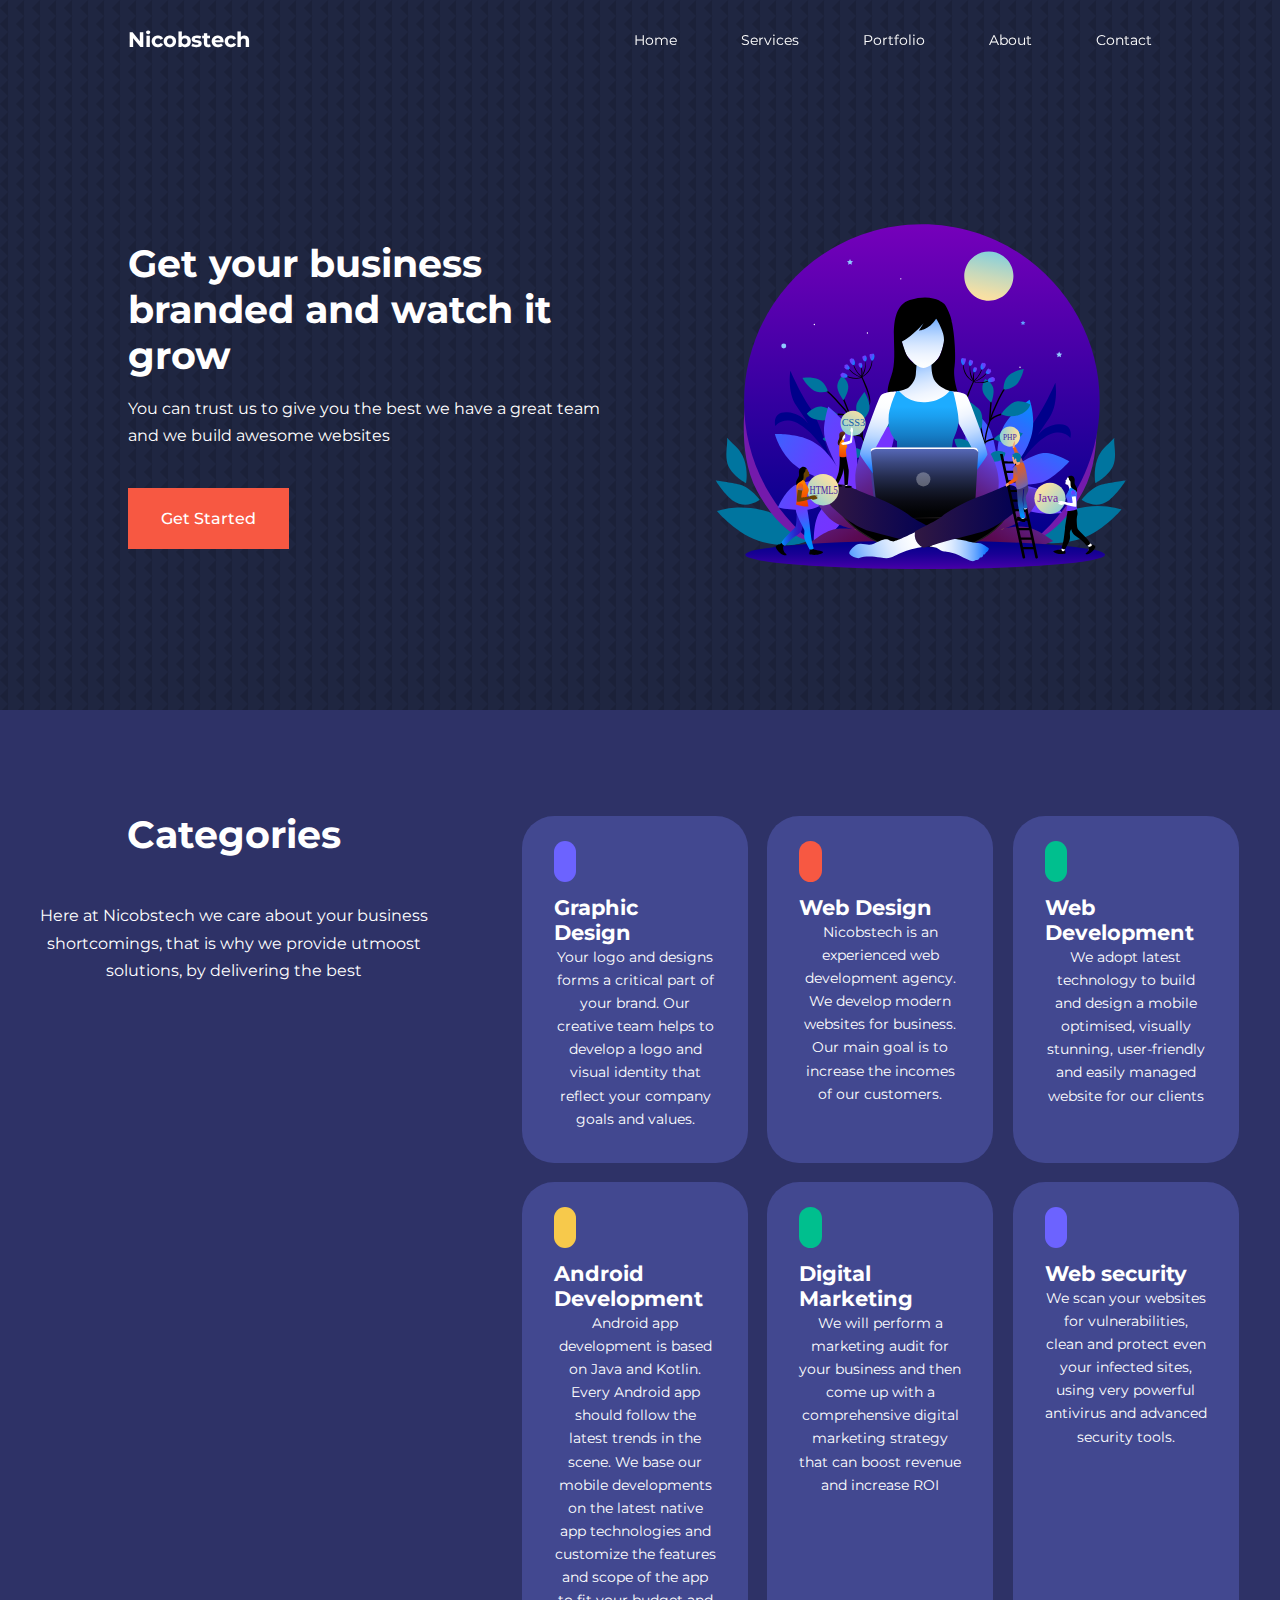
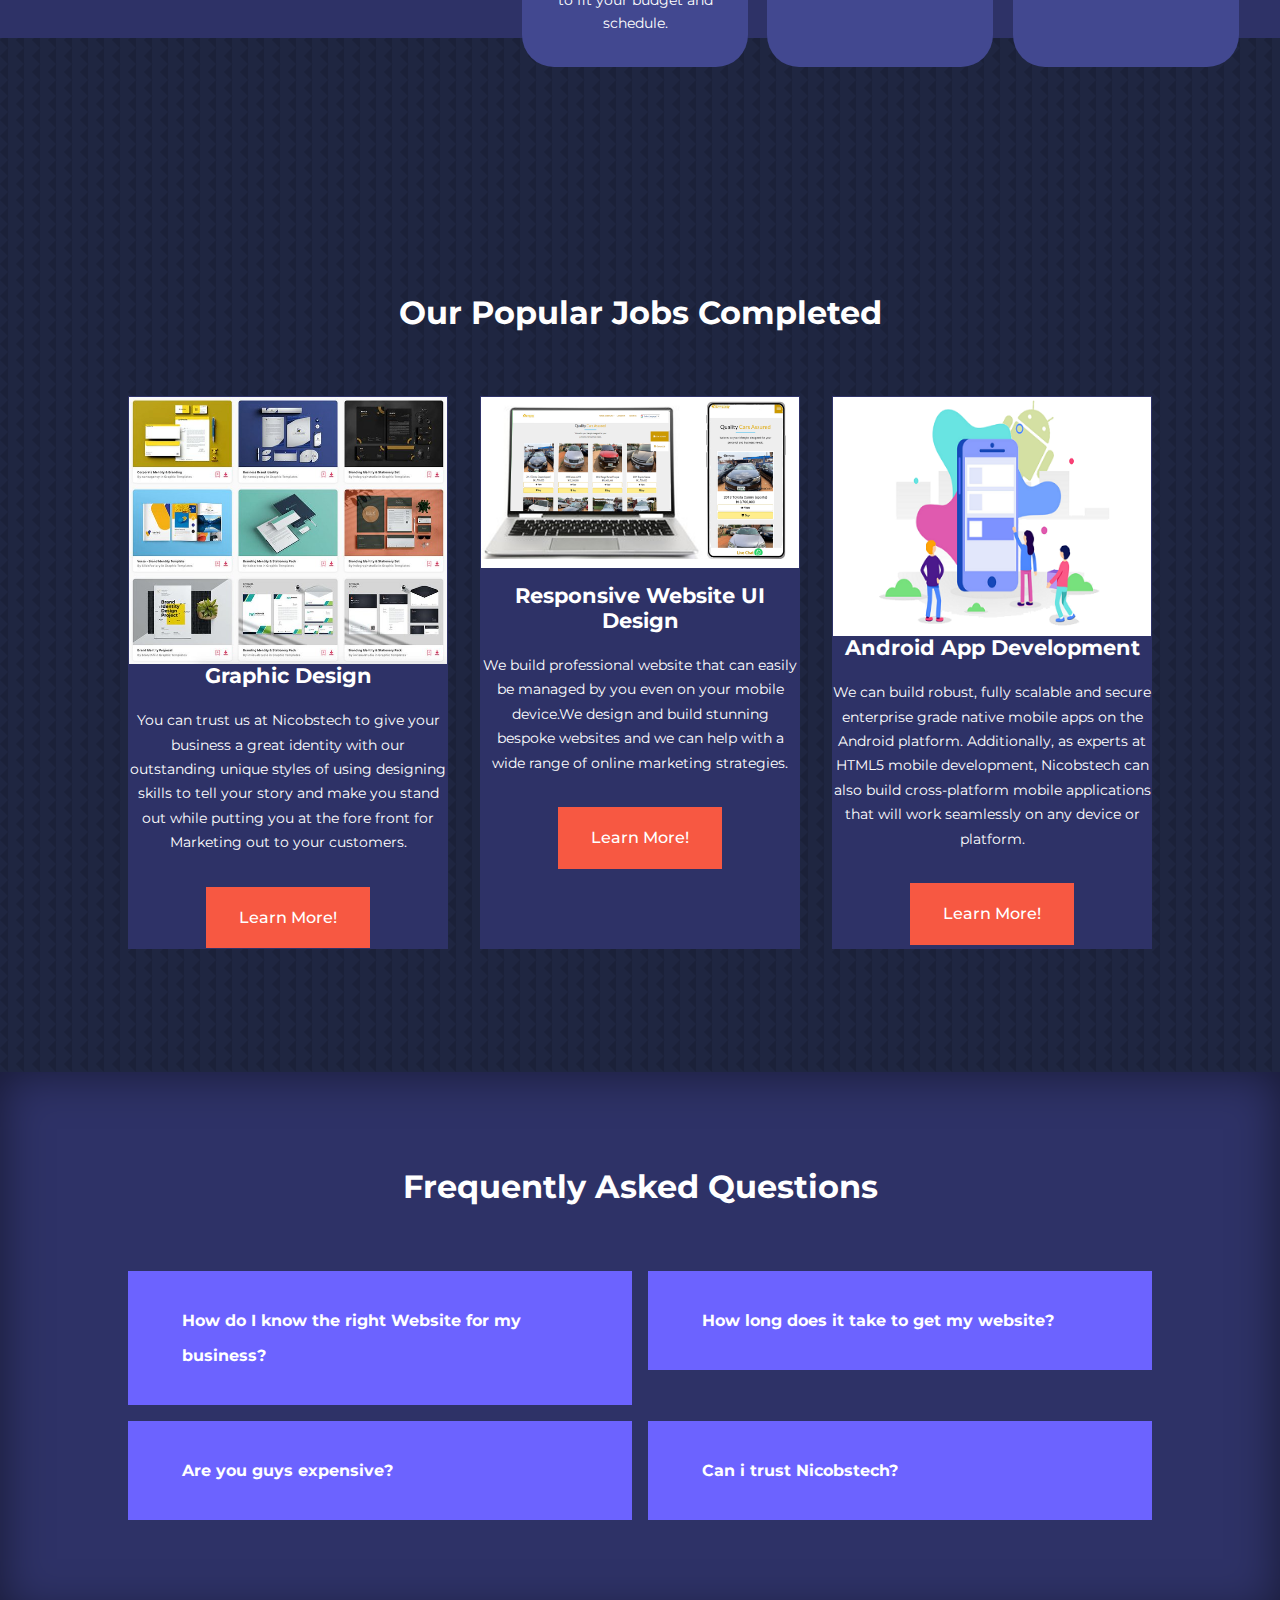
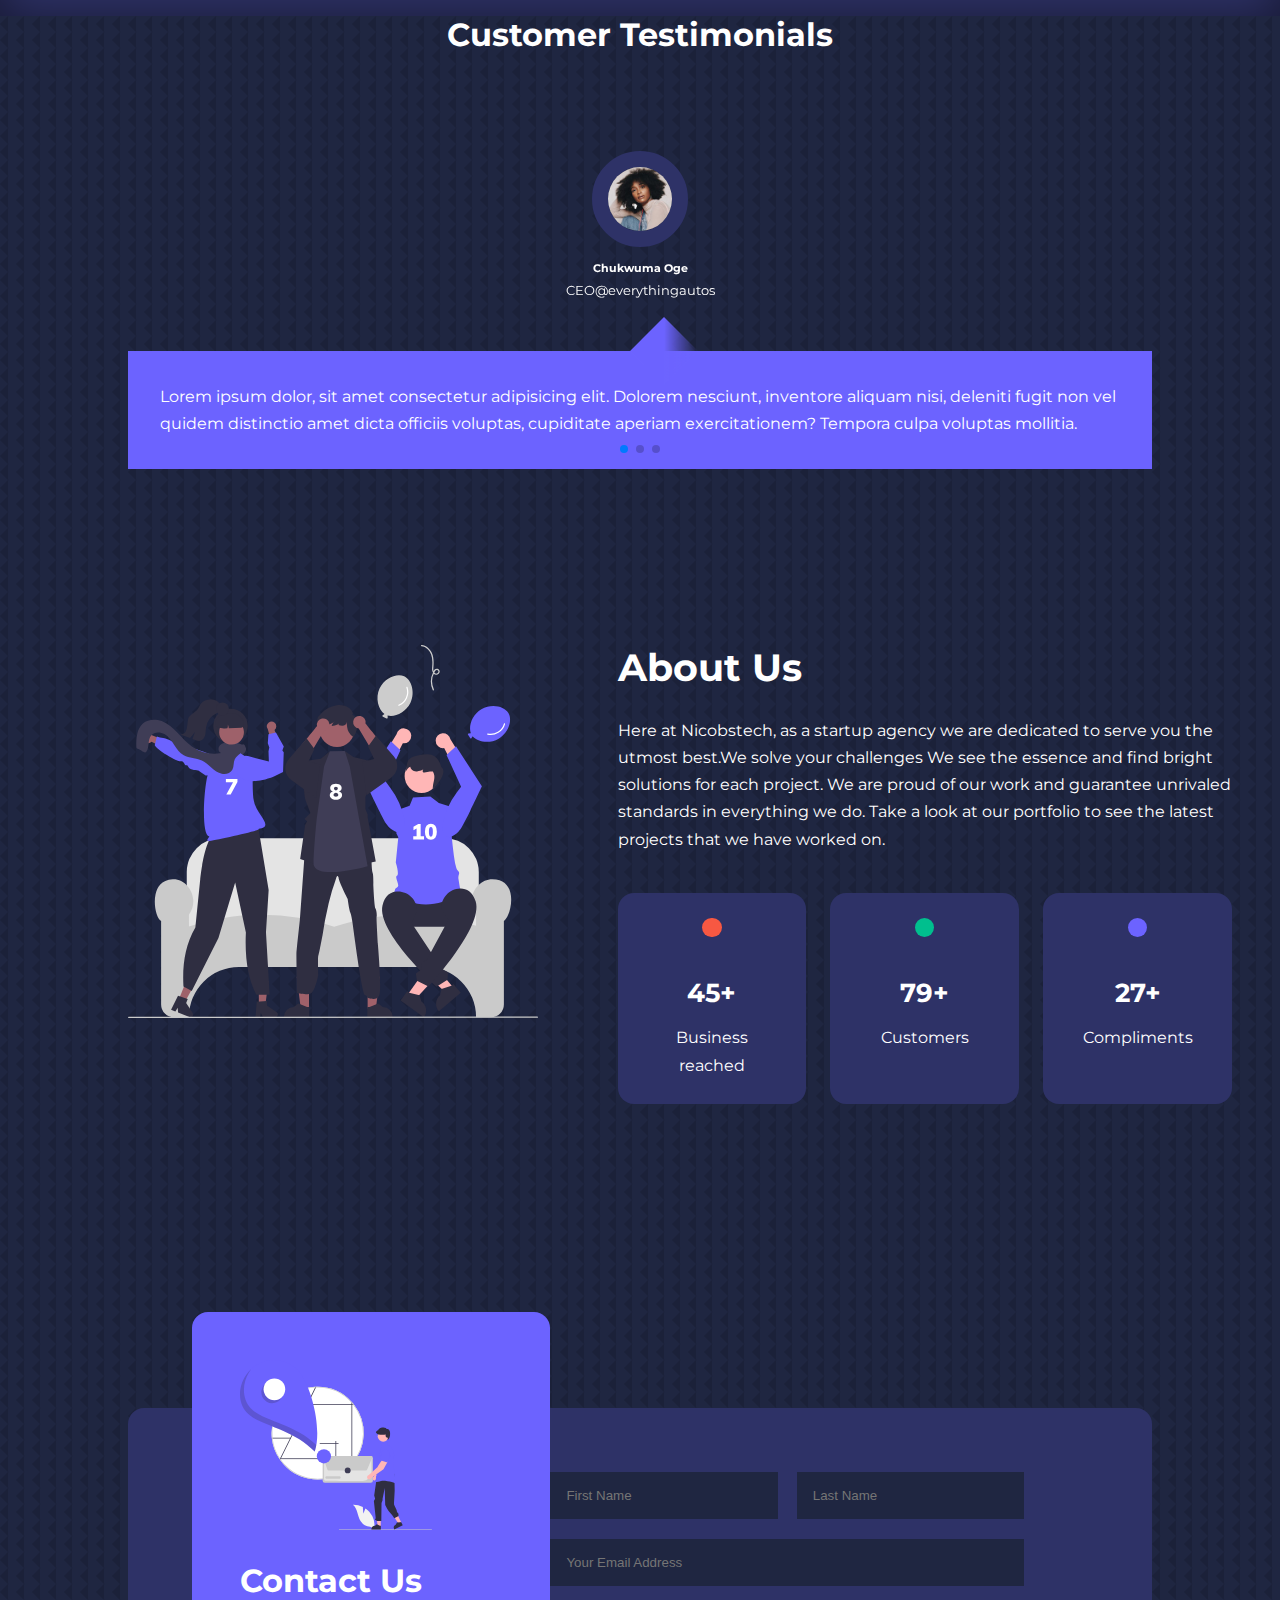
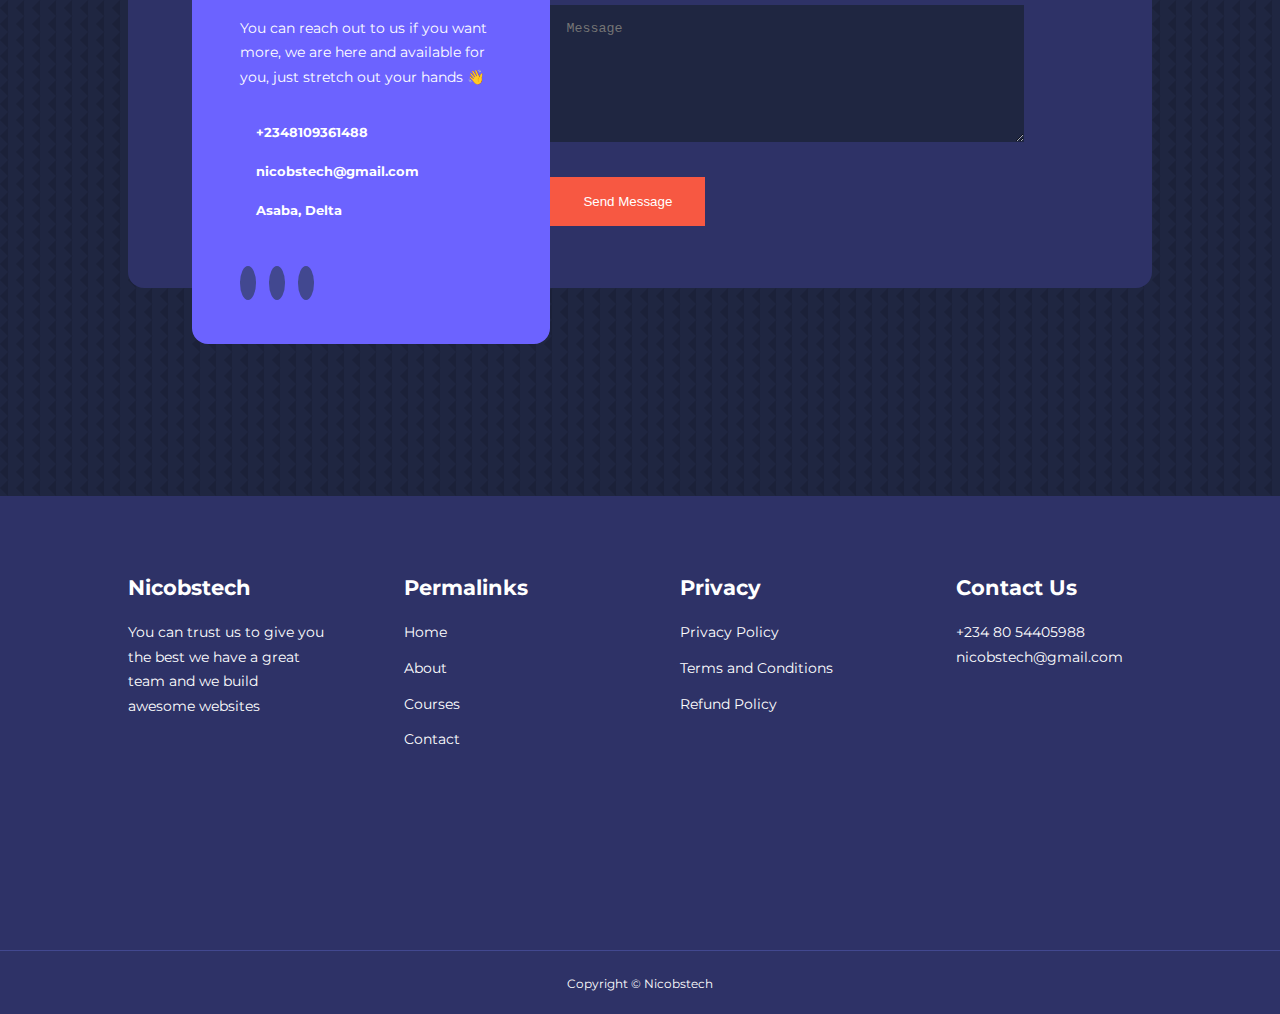
<file: index.html>
<!DOCTYPE html>
<html lang="en">
<head>
    <meta charset="UTF-8">
    <meta http-equiv="X-UA-Compatible" content="IE=edge">
    <meta name="viewport" content="width=device-width, initial-scale=1.0">
    <title>Nicobstech</title>
    <link rel="stylesheet" href="https://unicons.iconscout.com/release/v2.1.6/css/unicons.css">
    <link rel="stylesheet" href="./css/styles.css">
    <link rel="stylesheet" href="./css/contact.css">
    <link rel="stylesheet" href="./css/about.css">
    <link rel="preconnect" href="https://fonts.googleapis.com">
    <link rel="preconnect" href="https://fonts.gstatic.com" crossorigin>
    <link  href="https://fonts.googleapis.com/css2?family=Montserrat:wght@300;400;500;600;700;800;900&display=swap" rel="stylesheet">
    <link rel="stylesheet" href="https://unpkg.com/swiper/swiper-bundle.min.css"/>
  
    <style>
        body{
            background-image: url("./images/bg-texture.png");
        }
    </style>
</head>
<body>  
    <!--------------------------Navbar------------------------------>
    <nav>
      <div class="container nav__container">
        <a href="index.html"><h4>Nicobstech</h4></a>
        <ul class="nav__menu">
            <li><a href="index.html">Home</a></li>
            <li><a href="#services">Services</a></li>
            <li><a href="#portfolio">Portfolio</a></li>
            <li><a href="#about">About</a></li>
            <li><a href="#contact">Contact</a></li>
        </ul>
        <button id="open-menu-btn"><i class="uil uil-bars"></i></button>
        <button id="close-menu-btn"><i class="uil uil-multiply"></i></i></button>
       </div>
    </nav>
    <!-------------------------End of Navbar---------------------------------->

    <header>
         <div class="container header__container" a href="index.html">
             <div class="header__left">
                 <h1>Get your business branded and watch it grow</h1>
                 <p>You can trust us to give you the best we have a great team and we build awesome websites</p>
                      <a href="#portfolio" class="btn btn-primary">Get Started</a>
                   
             </div>
             <div class="header__right">
                 <div class="header__right-image">
                     <img src="./images/women.svg">
                 </div>

             </div>
         </div>
    </header>
<!------------------------End of header--------------------------->



<!--========================Categories Session=============================-->
<section class="categories" id="services">
    <div class="container categories__container">
        <div class="categories__left">
            <h1 style="text-align: center;">Categories</h1>
            <p style="text-align: center;">
                Here at Nicobstech we care about your business shortcomings,
                that is why we provide utmoost solutions, by delivering the best
            </p>
            <!--<a href="#" class="btn">Learn More</a>-->
        </div>

        <div class="categories__right">
            <article class="category">
                <span class="category__icon"><i class="uil uil-palette"></i></span>
                <h4 style="padding-top: 1em;">Graphic Design</h4>
                <p style="text-align: center;">
                    Your logo and designs forms a critical part of your brand. 
                    Our creative team helps to develop a logo and visual identity 
                    that reflect your company goals and values.
                </p>

            </article>

            <article class="category">
                <span class="category__icon"><i class="uil uil-monitor-heart-rate"></i></span>
                <h4 style="padding-top: 1em;">Web Design</h4>
                <p style="text-align: center;">
                    Nicobstech is an experienced web development agency. 
                    We develop modern websites for business. 
                    Our main goal is to increase the incomes of our customers.
                </p>

            </article>

            <article class="category">
                <span class="category__icon"><i class="uil uil-qrcode-scan"></i></i></span>
                <h4 style="padding-top: 1em;">Web Development</h4>
                <p style="text-align: center;">
                    We adopt latest technology to build and design a mobile optimised, 
                    visually stunning, user-friendly and easily managed website for our clients
                </p>

            </article>

            <article class="category">
                <span class="category__icon"><i class="uil uil-android"></i></span>
                <h4 style="padding-top: 1em;">Android Development</h4>
                <p style="text-align: center;">
                    Android app development is based on Java and Kotlin. 
                    Every Android app should follow the latest trends in the scene. 
                    We base our mobile developments on the latest native app technologies and customize 
                    the features and scope of the app to fit your budget and schedule.
                </p>

            </article>

            <article class="category">
                <span class="category__icon"><i class="uil uil-user-arrows"></i></i></span>
                <h4 style="padding-top: 1em;">Digital Marketing</h4>
                <p style="text-align: center;">
                    We will perform a marketing audit for your business and then come up with a 
                    comprehensive digital marketing strategy that can boost revenue and increase ROI
                </p>

            </article>

            <article class="category">
                <span class="category__icon"><i class="uil uil-lock-access"></i></span>
                <h4 style="padding-top: 1em;">Web security</h4>
                <p style="text-align: center;">
                    We scan your websites for vulnerabilities, 
                    clean and protect even your infected sites, 
                    using very powerful antivirus and advanced security tools.
                </p>

            </article>
        </div>
    </div>
</section>
<!--=======================End Of Categories========================-->


<!--=============Courses Section==========================-->
<section class="courses" id="portfolio">
    <h2>Our Popular Jobs Completed</h2>
    <div class="container courses__container">
        <article class="course">
            <div class="course__image">
                <img src="./images/1-full.jpg" >
            </div>
            <div class="course__info">
                <h4>Graphic Design</h4>
                <p>
                    You can trust us at Nicobstech to give your business a 
                    great identity with our outstanding unique styles of 
                    using designing skills to tell your story and make you 
                    stand out while putting 
                    you at the fore front for Marketing out to your customers.
                </p> 
                <a href="portfolio1.html" class="btn btn-primary" target="_blank">Learn More!</a> 
            </div>
        </article>
        
        <article class="course">
            <div class="course__image">
                <img src="./images/finall.png" >
            </div>
            <div class="course__info" style="margin-top: 1em;">
                <h4>Responsive  Website UI Design</h4>
                <p>We build professional website that can easily be managed 
                    by you even on your mobile device.We design and build 
                    stunning bespoke websites and we can help with a wide 
                    range of online marketing strategies. 
                </p>
                <a href="portfolio2.html" class="btn btn-primary" target="_blank">Learn More!</a>       
            </div>
        </article>



        <article class="course">
            <div class="course__image">
                <img src="./images/android.png" >
            </div>
            <div class="course__info">
                <h4>Android App Development</h4>
                <p>
                    We can build robust, fully scalable and secure enterprise 
                    grade native mobile apps on the Android platform. 
                    Additionally, as experts at HTML5 mobile development, 
                    Nicobstech can also build cross-platform mobile applications 
                    that will work seamlessly on any device or platform.
                </p>
                <a href="#portfolio" class="btn btn-primary" target="_blank">Learn More!</a>
            </div>
        </article>



    </div>

</section>
<br>

<!--=====================End of Courses================-->


<!--====================FAQS=============================-->
<section class="faqs">
    <h2>Frequently Asked Questions</h2>
    <div class="container faqs__container">
        <article class="faq">
            <div class="faq__icon"><i class="uil uil-plus"></i></div>
            <div class="question__answer">
                <h4>How do I know the right Website for my business?</h4>
                <p>Here at Nicobstech we have a great team 
                to know and analyze your business to get the best for your business.</p>
            </div>
        </article>

        <article class="faq">
            <div class="faq__icon"><i class="uil uil-plus"></i></div>
            <div class="question__answer">
                <h4>How long does it take to get my website?</h4>
                <p>
                    Latest 2 weeks we deliver
                </p>
            </div>
        </article>

        <article class="faq">
            <div class="faq__icon"><i class="uil uil-plus"></i></div>
            <div class="question__answer">
                <h4>Are you guys expensive?</h4>
                <p>We are very affordable and we deliver nothing but the best</p>
                
            </div>
        </article>

        <article class="faq">
            <div class="faq__icon"><i class="uil uil-plus"></i></div>
            <div class="question__answer">
                <h4>Can i trust Nicobstech?</h4>
                <p>We are one of a kind and we make we are very unique in all we do</p>
            </div>
        </article>

      
    </div>

</section>
<!--===================End of FAQS===============-->


<!--=============Testimonials====================-->
<section class="container testimonials__container swiper mySwiper">
    <h2>Customer Testimonials</h2>
    <div class="swiper-wrapper">
        <article class="testimonial swiper-slide">
            <div class="avatar">
               <img src="./images/avatar1.jpg"> 
            </div>
            <div class="testimonial__info">
                <h6>Chukwuma Oge</h6>
                <small>CEO@everythingautos</small>
            </div>
            <div class="testimonial__body">
                <p>
                    Lorem ipsum dolor, sit amet consectetur adipisicing elit. 
                    Dolorem nesciunt, inventore aliquam nisi, deleniti fugit 
                    non vel quidem distinctio amet dicta officiis voluptas, 
                    cupiditate
                    aperiam exercitationem? Tempora culpa voluptas mollitia.
                </p>
            </div>

         </article>

        <article class="testimonial swiper-slide">
            <div class="avatar">
               <img src="./images/avatar2.jpg"> 
            </div>
            <div class="testimonial__info">
                <h6>Ede Eniola</h6>
                <small>Affiliate Marketer</small>
            </div>
            <div class="testimonial__body">
                <p>
                    Lorem ipsum dolor, sit amet consectetur adipisicing elit. 
                    Dolorem nesciunt, inventore aliquam nisi, deleniti fugit 
                    non vel quidem distinctio amet dicta officiis voluptas, 
                    cupiditate
                    aperiam exercitationem? Tempora culpa voluptas mollitia.
                </p>
            </div>

        </article>

        <article class="testimonial swiper-slide">
            <div class="avatar">
               <img src="./images/avatar3.jpg"> 
            </div>
            <div class="testimonial__info">
                <h6>Jackson Oghenero</h6>
                <small>Crypto Trader</small>
            </div>
            <div class="testimonial__body">
                <p>
                    Lorem ipsum dolor, sit amet consectetur adipisicing elit. 
                    Dolorem nesciunt, inventore aliquam nisi, deleniti fugit 
                    non vel quidem distinctio amet dicta officiis voluptas, 
                    cupiditate
                    aperiam exercitationem? Tempora culpa voluptas mollitia.
                </p>
            </div>

        </article>

       
       
    </div>
    <div class="swiper-pagination"></div>

</section>
<!--===========End of testimonials============-->

<!--=========================About Us=================-->
<section class="about__achievements" id="about">
    <div class="container about__achievements-container">
        <div class="about__achievements-left">
            <img src="./images/about achievements.svg">
        </div>
        <div class="about__achievements-right">
            <h1>About Us</h1>
            <p>
                Here at Nicobstech, as a startup agency we are dedicated 
                to serve you the utmost best.We solve your challenges
                We see the essence and find bright solutions for each project. 
                We are proud of our work and guarantee unrivaled standards in everything we do. 
                Take a look at our portfolio to see the latest projects that we have worked on. 
            </p>
            <div class="achievements__cards">
                <article class="achievements__card">
                    <span class="achievement__icon">
                        <i class="uil uil-video"></i>  
                    </span>
                    <h3>45+</h3>
                    <p>Business reached</p>
                </article>

                <article class="achievements__card">
                    <span class="achievement__icon">
                        <i class="uil uil-users-alt"></i>  
                    </span>
                    <h3>79+</h3>
                    <p>Customers</p>
                </article>

                <article class="achievements__card">
                    <span class="achievement__icon">
                        <i class="uil uil-trophy"></i>  
                    </span>
                    <h3>27+</h3>
                    <p>Compliments</p>
                </article>
            </div>
        </div>
    </div>
</section>
<!--==========================End About================-->

<!--=========================Contact Us===================-->
<section class="contact" id="contact">
    <div class="container contact__container">
      <aside class="contact__aside">
          <div class="aside__image">
              <img src="./images/contact.svg">
          </div>
          <h2>Contact Us</h2>
          <p>You can reach out to us if you want more,
              we are here and available for you, just stretch out your hands &#x1F44B;
          </p>
              <ul class="contact__details">
                  <li>
                      <i class="uil uil-phone-times"></i>
                      <h5>+2348109361488</h5>
                  </li>
                  <li>
                      <i class="uil uil-envelope"></i>
                      <h5>nicobstech@gmail.com</h5>
                  </li>
                  <li>
                      <i class="uil uil-location-point"></i>
                      <h5>Asaba, Delta </h5>
                  </li>
              </ul>
              <ul class="contact__socials">
                  <li><a href="https://facebook.com/107426208474178/posts/107434151807257/?substory_index=1&app=fbl" target="_blank"><i class="uil uil-facebook-f"></i></a></li>
                  <li><a href="https://instagram.com/nicobstech" target="_blank"><i class="uil uil-instagram"></i></a></li>
                  <li><a href="https://wa.link/1hralu" target="_blank"><i class="uil uil-whatsapp"></i></a></li>
                  

              </ul>
      </aside>  


      <form name="form1" class="contact__form"  action="https://formspree.io/f/mgedpwzz" method="POST">
          <div class="form__name">
              <input type="text" name="First Name" placeholder="First Name" required>
              <input type="text" name="Last Name" placeholder="Last Name" required>
          </div>
          <input type="email" name="email_address" placeholder="Your Email Address" required>
          <textarea name="Message" rows="7" placeholder="Message" required></textarea>
          <button type="submit" class="btn btn-primary">Send Message</button>
        </form>
    </div>
    
</section>
<!--=========================Contact Us===================-->

<!--===========Start of footer============-->
<footer>
    <div class="container footer__container">
        <div class="footer__1">
            <a href="index.html" class="footer__logo"><h4>Nicobstech</h4></a>
            <p>
                You can trust us to give you the best 
                we have a great team and we build awesome websites
            </p>
        </div>

        <div class="footer__2">
            <h4>Permalinks</h4>
            <ul class="permalinks">
                <li><a href="index.html">Home</a></li>
                <li><a href="about.html">About</a></li>
                <li><a href="courses.html">Courses</a></li>
                <li><a href="contact.html">Contact</a></li>
            </ul>
        </div>

        <div class="footer__3">
            <h4>Privacy</h4>
            <ul class="privacy">
                <li><a href="#" target="_blank">Privacy Policy</a></li>
                <li><a href="#" target="_blank">Terms and Conditions</a></li>
                <li><a href="#" target="_blank">Refund Policy</a></li> 
            </ul>
        </div>

        <div class="footer__4">
            <h4>Contact Us</h4>
            <div>
                <a href="https://wa.link/1hralu" target="_blank"><p>+234 80 54405988</p></a>
                <a href="https://nicobstech@gmail.com" target="_blank">nicobstech@gmail.com</a>
            </div>
        </div>


    <ul class="footer__socials">
        <li>
            <a href="https://facebook.com/107426208474178/posts/107434151807257/?substory_index=1&app=fbl" target="_blank"><i class="uil uil-facebook-f" ></i></a>
        </li>
        <li>
            <a href="https://instagram.com/nicobstech" target="_blank"><i class="uil uil-instagram-alt"></i></a>
        </li>
        <li>
            <a href="https://wa.link/1hralu" target="_blank"><i class="uil uil-whatsapp"></i></a>
        </li>
    </ul>
    </div>

    <div class="footer__copyright">
        <small>Copyright &copy; Nicobstech</small>
    </div>





    </div>
</footer>
<!--======================Footer=======================-->


<script src="main.js"></script>
<script src="https://unpkg.com/swiper/swiper-bundle.min.js"></script>

    <!-- Initialize Swiper -->
    <script>
      var swiper = new Swiper(".mySwiper", {
        slidesPerView: 1,
        spaceBetween: 30,
        pagination: {
          el: ".swiper-pagination",
          clickable: true,
        },
      });
    </script>


</body>
</html>
</file>
<file: css/styles.css>
*{
    margin: 0;
    padding: 0;
    border: 0;
    outline: 0;
    text-decoration: none;
    list-style: none;
    box-sizing: border-box;

}

:root{
    --color-primary: #6c63ff;
    --color-success: #00bf8e;
    --color-warning: #f7c94b;
    --color-danger: #f75842;
    --color-danger-variant: rgba(247, 88, 66, 0.4);
    --color-white: #fff;
    --color-light: rgba(255, 255, 255, 0.7);
    --color-black: #000;
    --color-bg: #1f2641;
    --color-bg1: #2e3267;
    --color-bg2: #424890;

    --container-width-lg: 80%;
    --container-width-md: 90%;
    --container-width-sm: 94%;

    --transition: all 400ms ease;
}

body{
    font-family: "Montserrat", sans-serif;
    line-height: 1.7;
    color: var(--color-white);
    background: var(--color-bg);
}

.container{
    width: var(--container-width-lg);
    margin: 0 auto;
}

section{
    padding: 6rem 0;

}

section h2{
    text-align: center;
    margin-bottom: 4rem;
}

h1,h2,h3,h4,h6{
    line-height: 1.2;
}

h1{
    font-size: 2.4rem;
}

h2{
   font-size: 2rem; 
}

h3{
    font-size: 1.6rem;
}

h4{
    font-size: 1.3rem;
}

a{
    color: var(--color-white);
}

img{
    width: 100%;
    display: block;
    object-fit: cover;
}

.btn{
    display: inline-block;
    background: var(--color-white);
    color: var(--color-black);
    padding: 1rem 2rem;
    border: 1px solid transparent;
    font-weight: 500;
    transition: var(--transition);
}

.btn:hover{
    background: transparent;
    color: var(--color-white);
    border-color: var(--color-white);
}

.btn-primary{
    background: var(--color-danger);
    color: var(--color-white);
}

/*Navbar*/
nav{
    background: transparent;
    width: 100vw;
    height: 5rem;
    position: fixed;
    top: 0%;
    z-index: 11;
}

/*Change navbar on scroll using Javascript*/
.window-scroll{
    background: var(--color-primary);
    box-shadow: 0rem 1rem 2rem rgba(0, 0, 0, 0.2);
}

.nav__container{
    height: 100%;
    display: flex;
    justify-content: space-between;
    align-items: center;
}

nav button{
    display: none;
}

.nav__menu{
    display: flex;
    align-items: center;
    gap: 4rem;
}

.nav__menu a{
   font-size: 0.9rem; 
   transition: var(--transition);
}

.nav__menu a:hover{
    color: var(--color-bg2);
}
/*End of nav for desktop view only*/

/*==========================Header================*/
header{
    position: relative;
    top: 5rem;
    overflow: hidden;
    height: 70vh;
    margin-bottom: 5rem;
}

.header__container{
    display: grid;
    grid-template-columns: 1fr 1fr;
    align-items: center;
    gap: 5rem;
    height: 100%;
}

.header__left p{
    margin:1rem 0 2.4rem;
}
/*==========================End of Header================*/

/*==========================Categories===================*/
.categories{
    background: var(--color-bg1);
    height: 58rem;
}

.categories h1{
    line-height: 1;
    margin-bottom: 3rem;
}

.categories__container{
    display: grid;
    grid-template-columns: 50% 70%;
}

.categories__left{
    margin-right: 4rem;
}

.categories__left p{
    margin: 1rem 0 3rem;
}

.categories__right{
    display: grid;
    grid-template-columns: repeat(3, 1fr);
    gap: 1.2rem;
}

.category{
    background: var(--color-bg2);
    padding: 2rem;
    border-radius: 2rem;
    transition: var(--transition);
}

.category:hover{
    box-shadow: 0 3rem 3rem rgba(0, 0, 0, 0.3);
    z-index: 1;
}

.category:nth-child(2) .category__icon{
    background: var(--color-danger);
}

.category:nth-child(3) .category__icon{
    background: var(--color-success);
}

.category:nth-child(4) .category__icon{
    background: var(--color-warning);
}

.category:nth-child(5) .category__icon{
    background: var(--color-success);
}



.category__icon{
    background: var(--color-primary);
    padding: 0.7rem;
    border-radius: 0.9rem;
}

.category h6{
    margin: 2rem 0 1rem;
}

.category p{
    font-size: 0.85rem;
}
/*==========================End of Categories===================*/



/*==========================Courses Section===================*/

.courses{
    margin-top: 10rem;
}

.courses__container{
    display: grid;
    grid-template-columns: repeat(3, 1fr);
    gap: 2rem;
}

.course{
    background: var(--color-bg1);
    text-align: center;
    border: 1px solid transparent;
    transition: var(--transition);
}

.course:hover{
    background: transparent;
    border-color: var(--color-primary);

}

.courses__info{
    padding: 2rem;
}

.course__info p{
    margin: 1.2rem 0 2rem;
    font-size: 0.9rem;
}

/*===================FAQs===========================*/
.faqs{
    background: var(--color-bg1);
    box-shadow: inset 0 0 3rem rgba(0, 0, 0, 0.5);
} 

.faqs__container{
    display: grid;
    grid-template-columns: 1fr 1fr;
    gap: 1rem;
}

.faq{
    padding: 2rem;
    display: flex;
    align-items: center;
    gap: 1.4rem;
    height: fit-content;
    background: var(--color-primary);
    cursor: pointer;
}

.faq h4{
    font-size: 1rem;
    line-height: 2.2;
}

.faq__icon{
    align-self: flex-start;
    font-size: 1.2rem;
}

.faq p{
    margin-top: 0.8rem;
    display: none;
}

.faq.open p{
    display: block;
}

/*===========================Testimonials=====================*/
.testimonials__container{
    overflow-x: hidden;
    position: relative;
    margin-bottom: 5rem;
}

.testimonial{
    padding-top: 2rem;
}

.avatar{
    width: 6rem;
    height: 6rem;
    border-radius: 50%;
    overflow: hidden;
    margin: 0 auto 1rem;
    border: 1rem solid var(--color-bg1);
}

.testimonial__info{
    text-align: center;
}

.testimonial__body{ 
    background: var(--color-primary);
    padding: 2rem;
    margin-top: 3rem;
    position: relative;
}

.testimonial__body::before{
    content: "";
    display: block;
    background: linear-gradient(-135deg, transparent, var(--color-primary),
    var(--color-primary));
    width: 3rem;
    height: 3rem;
    position: absolute;
    left: 50%;
    top: -1.5rem;
    transform: rotate(45deg);
}


/*===========================End of Testimonials=====================*/

/*=========================Footer============================*/
footer{
    background: var(--color-bg1);
    padding-top: 5rem;
    font-size: 0.9rem;
}

.footer__container{
    display: grid;
    grid-template-columns: repeat(4, 1fr);
    gap: 5rem;
}

.footer__container > div h4{
    margin-bottom: 1.2rem;
}

.footer__1 p{
    margin: 0 0 2rem;
}

footer ul li {
    margin-bottom: 0.7rem;
}

footer ul li a:hover{
    text-decoration: underline;
}

.footer__socials {
    display:flex;
    gap: 1rem;
    font-size: 1.2rem;
    margin-top: 2rem;
}

.footer__copyright{
    text-align: center;
    margin-top: 4rem;
    padding: 1.2rem 0;
    border-top: 1px solid var(--color-bg2);
}
/*===============================Responsive Design on Mobile==================================*/

/* Media Queries Tablet*/
@media screen and (max-width: 1024px){
    .container{
        width: var(--container-width-md);
    }
    h1{
        font-size: 2.2rem;
    }
    h2{
        font-size: 1.7rem;
    }
    h3{
        font-size: 1.4rem;
    }
    h4{
        font-size: 1.2rem;
    }

    /*Navbar*/
    nav button{
        display: inline-block;
        background: transparent;
        font-size: 1.8rem;
        color: var(--color-white);
        cursor: pointer;
    }
    nav button#close-menu-btn{
        display: none;
    }
    .nav__menu{
        position: fixed;
        top: 5rem;
        right: 5%;
        height: fit-content;
        width: 18rem;
        flex-direction: column;
        gap: 0;
        display: none;
    }
    .nav__menu li{
        width: 100%;
        height: 5.8rem;
        animation: animateNavItems 400ms linear forwards;
        transform-origin: top right;
        opacity: 0;
    }

    .nav__menu li:nth-child(2){
        animation-delay: 200ms;
    }

    .nav__menu li:nth-child(3){
        animation-delay: 400ms;
    }

    .nav__menu li:nth-child(4){
        animation-delay: 600ms;
    }

    
    @keyframes animateNavItems{
        0%{
            transform: rotateZ(-90deg);
        }

        100%{
            transform: rotateZ(0);
            opacity: 1;
        }
    }


    .nav__menu li a{
        background: var(--color-primary);
        box-shadow: -4rem 6rem 10rem rgba(0, 0, 0, 0.6);
        width: 100%;
        height: 100%;
        display: grid;
        place-items: center;
    }
    .nav__menu li a:hover{
        background: var(--color-bg2);
        color: var(--color-white);
    }

    /*===================Header===================*/
    header{
        height: 52vh;
        margin-bottom: 4rem;
    }

    .header__container{
        gap: 0;
        padding-bottom: 3rem;
    }

    /*================Categories=======================*/
    .categories{
        height: auto;
    }

    .categories__container{
        grid-template-columns: 1fr;
        gap: 3rem;
        margin: 10px;
    }

    .categories__left{
        margin-right: 0;
    }

    /*=============Courses===================*/
    .courses{
        margin-top: 0; 
    }

    .courses__container{
        grid-template-columns: 1fr 1fr;
    }

    /*=========================Faqs====================*/
    .faqs__container{
        grid-template-columns: 1fr;
    }

    .faq{
        padding: 1.5rem;
    }

    /*===========================footer====================*/
    .footer__container{
        grid-template-columns: 1fr 1fr;
    }
}

/*==============================Mobile media Queries============*/
@media screen and (max-width: 600px) {
    .container{
        width: var(--container-width-sm);
    }

    .nav__menu{
        right: 3%;
    }

    header{
        height: 100vh;
    }

    .header__container{
        grid-template-columns: 1fr;
        text-align: center;
        margin-top: 0;
    }

    .header__left p{
        margin-bottom: 1.3rem;
    }

    .categories__right{
        grid-template-columns: 1fr 1fr;
        gap: 0.7rem;
    }

    .category{
        padding: 1rem;
        border-radius: 1rem;
    }

    .category__icon{
        margin-top: 4px;
        display: inline-block;
    }

    .courses__container{
        grid-template-columns: 1fr;
    }

    .testimonial__body{
        padding: 1.2rem;
    }

    .footer__container{
        grid-template-columns: 1fr;
        text-align: center;
        gap: 2rem;
    }

    .footer__1 p{
        margin: 1rem auto;
    }

    .footer__socials{
        justify-content: center; 
    }
}

@media screen and (min-width:768px) {
    .categories__container{
        margin: 10px;
    }
}
</file>
<file: css/contact.css>
.contact__container{
    background: var(--color-bg1);
    padding: 4rem;
    display: grid;
    grid-template-columns: 40% 60%;
    -ms-layout-grid-char: 4rem;
    height: 30rem;
    margin: 7rem auto;
    border-radius: 1rem;
}

/*===============Aside==================*/
.contact__aside{
    background: var(--color-primary);
    padding: 3rem;
    border-radius: 1rem;
    position: relative;
    bottom: 10rem;
}

.aside__image{
    width: 12rem;
    margin-bottom: 2rem;
}

.contact__aside h2{
    text-align: left;
    margin-bottom: 1rem;
} 

.contact__aside p{
    font-size: 0.9rem;
    margin-bottom: 2rem;
}

.contact__details li{
    display: flex;
    gap: 1rem;
    align-items: center;
    margin-bottom: 1rem;
}

.contact__socials{
    display: flex;
    gap: 0.8rem;
    margin-top: 3rem;
}

.contact__socials a{
    background: var(--color-bg2);
    padding: 0.5rem;
    border-radius: 50%;
    font-size: 0.9rem;
    transition: var(--transition);
}

.contact__socials a:hover{
    background: transparent;
}

.contact__form{
    display: flex;
    flex-direction: column;
    gap: 1.2rem;
    margin-right: 4rem;
}

.form__name{
    display: flex;
    gap: 1.2rem;
}

.contact__form input[type="text"]{
    width: 50%;
}

.contact__form input, textarea{
    width: 100%;
    padding: 1rem;
    background: var(--color-bg);
    color: var(--color-white);
}

.contact__form .btn{
    width: max-content;
    margin-top: 1rem;
    cursor: pointer;
}

@media screen and (max-width: 1024px){
    .contact{
        padding-bottom: 0;
    }

    .contact__container{
        gap: 1.5rem;
        margin-top: 3rem;
        height: auto; 
        padding: 1.5rem;
    }
    
    .contact__aside{
        width: auto;
        padding: 1.5rem;
        bottom: 0;
    }

    .contact__form{
        align-self: center;
        margin-right: 1.5rem;
    }
}

@media screen and (max-width: 600px){
    .contact__container{
        grid-template-columns: 1fr;
        gap: 3rem;
        margin-top: 0;
        padding: 0;
    }

    .contact__form{
        margin: 0 1.5rem 3rem;
    }

    .form__name{
        flex-direction: column;
    }

    .form__name input[type="text"]{
        width: 100%;
    }

}
</file>
<file: css/about.css>
/*Achievement*/
.about__achievements{
    margin-top: 3rem;
}

.about__achievements-container{
    display: grid;
    grid-template-columns: 40% 60%;
    gap: 5rem;
}

.about__achievements-right > p {
    margin: 1.6rem 0 2.5rem;
}

.achievements__cards{
    display: grid;
    grid-template-columns: repeat(3, 1fr);
    gap: 1.5rem;
}

.achievements__card{
    background: var(--color-bg1);
    padding: 1.6rem;
    border-radius: 1rem;
    text-align: center;
    transition: var(--transition);
}

.achievements__card:hover{
    background: var(--color-bg2);
    box-shadow: 0 3rem 3rem rgba(0, 0, 0, 0.3);
}

.achievement__icon{
    background: var(--color-danger);
    padding: 0.6rem;
    border-radius: 1rem;
    display: inline-block;
    margin-bottom: 2rem;
    font-size: 2rem;
}

.achievements__card:nth-child(2) .achievement__icon{
    background: var(--color-success);
}

.achievements__card:nth-child(3) .achievement__icon{
    background: var(--color-primary);
}

.achievements__card p{
    margin-top: 1rem; 
}

/*=============================Team======================*/
.team{
    background: var(--color-bg1);
    box-shadow: inset 00 3rem rgba(0, 0, 0, 0.5);
}

.team__container{
    display: grid;
    grid-template-columns: repeat(4, 1fr);
    gap: 2rem;
}

.team__member{
    background: var(--color-bg2);
    padding: 2rem;
    border: 1px solid transparent;
    transition: var(--transition);
    position: relative;
    overflow: hidden;
}

.team__member:hover{
    background: transparent;
    border-color: var(--color-primary);
}

.team__member-image img{
    filter: saturate(0);
}

.team__member:hover img{
    filter: saturate(1);
}

.team__member-info *{
    text-align: center;
    margin-top: 1.4rem;
}

.team__member-info p{
    color: var(--color-light);
}

.team__member-socials{
    position: absolute;
    top: 50%;
    transform: translateY(-50%);
    right: -100%;
    display: flex;
    flex-direction: column;
    background: var(--color-primary);
    border-radius: 1rem 0 0 1rem;
    box-shadow: -2rem 0 2rem rgba(0, 0, 0, 0.3);
    transition: var(--transition);
}

.team__member:hover .team__member-socials{
    right: 0;
}

.team__member-socials a {
    padding: 1rem;
}

/*==================================Media queries(tablets)====================*/
@media screen and (max-width: 1024px){
    .about__achievements{
        margin-top: 2rem;
    }
    
    .about__achievements-container{
        grid-template-columns: 1fr;
        gap: 4rem;
    }
    .about__achievements-left{
        width: 80%;
        margin: 0 auto;
    }

    .team__container{
        grid-template-columns: repeat(3, 1fr);
        gap: 1.5rem;
    }

    .team__member{
        padding: 1rem;
    }
}

/*==================================Media queries(Phones)====================*/
@media screen and (max-width: 600px) {
    .achievements__cards{
        grid-template-columns: 1fr 1fr;
        gap: 0.7rem;
    }

    .team__container{
        grid-template-columns: 1fr 1fr;
        gap: 0.7rem;
    }

    .team__member{
        padding: 0;
    }

    .team__member p{
        margin-bottom: 1.5rem;
    }
    
}
</file>
